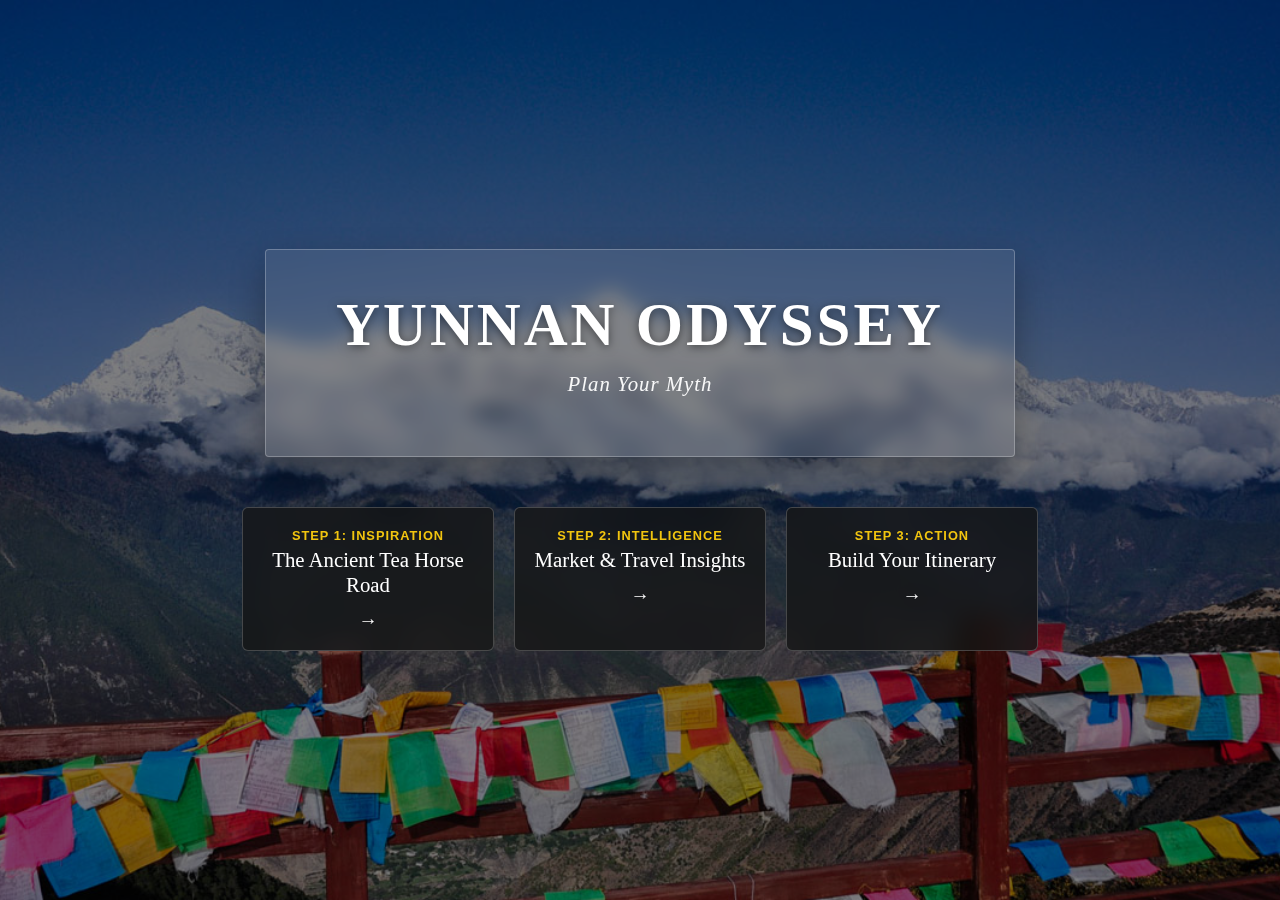
<file: index.html>
<!DOCTYPE html>
<html lang="en">
<head>
    <meta charset="UTF-8">
    <meta name="viewport" content="width=device-width, initial-scale=1.0">
    <title>Yunnan Odyssey</title>
    <link rel="stylesheet" href="https://cdnjs.cloudflare.com/ajax/libs/font-awesome/6.4.0/css/all.min.css">
    <link rel="stylesheet" href="css/style.css">
</head>
<body>

    <div class="hero-bg">
        
        <div class="overlay"></div>
        
        <div class="title-box">
            <h1>Yunnan Odyssey</h1>
            <p>Plan Your Myth</p>
        </div>

        <div class="card-container">
            <a href="storymap.html" class="nav-card">
                <h3>Step 1: Inspiration</h3>
                <h2>The Ancient Tea Horse Road</h2>
                <span class="arrow">→</span>
            </a>

            <a href="dashboard.html" class="nav-card">
                <h3>Step 2: Intelligence</h3>
                <h2>Market & Travel Insights</h2>
                <span class="arrow">→</span>
            </a>

            <a href="interactive.html" class="nav-card">
                <h3>Step 3: Action</h3>
                <h2>Build Your Itinerary</h2>
                <span class="arrow">→</span>
            </a>
        </div>
    </div>

</body>
</html>
</file>
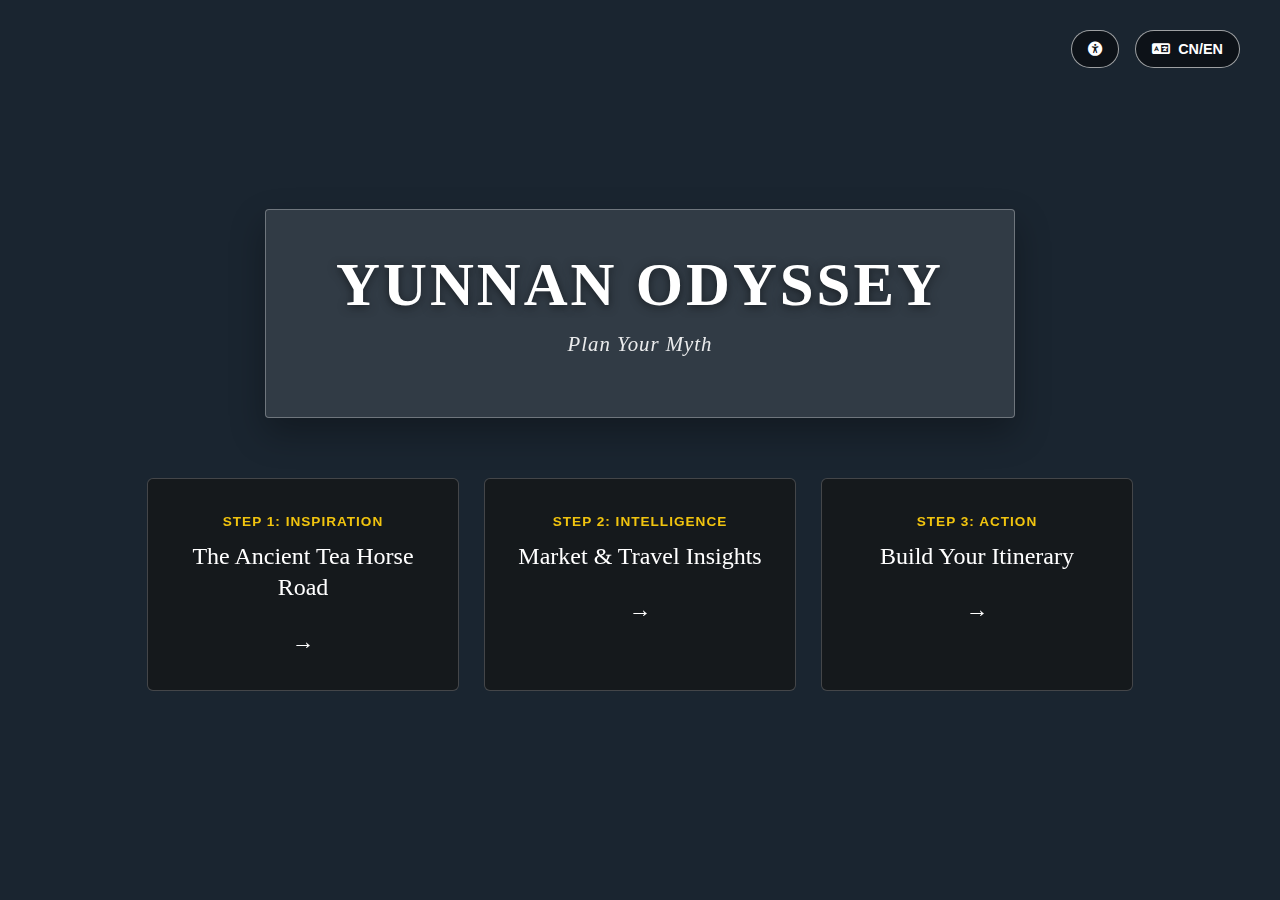
<file: test/index.html>
<!DOCTYPE html>
<html lang="en">
<head>
    <meta charset="UTF-8">
    <meta name="viewport" content="width=device-width, initial-scale=1.0">
    <title>Yunnan Odyssey</title>
    <link rel="stylesheet" href="https://cdnjs.cloudflare.com/ajax/libs/font-awesome/6.4.0/css/all.min.css">
    <link rel="stylesheet" href="css/style.css">
</head>
<body>

    <div class="hero-bg">
        
        <div class="overlay"></div>
        
        <div class="top-controls">
            <button class="control-btn" id="a11yBtn" onclick="toggleAccessibility()">
                <i class="fa-solid fa-universal-access"></i>
            </button>
            <button class="control-btn" id="langBtn" onclick="toggleLanguage()">
                <i class="fa-solid fa-language"></i> <span id="langText">CN/EN</span>
            </button>
        </div>

        <div class="title-box">
            <h1 id="mainTitle">Yunnan Odyssey</h1>
            <p id="subTitle">Plan Your Myth</p>
        </div>

        <div class="card-container">
            <a href="storymap.html" class="nav-card">
                <h3 id="step1Label">Step 1: Inspiration</h3>
                <h2 id="step1Title">The Ancient Tea Horse Road</h2>
                <span class="arrow">→</span>
            </a>

            <a href="dashboard.html" class="nav-card">
                <h3 id="step2Label">Step 2: Intelligence</h3>
                <h2 id="step2Title">Market & Travel Insights</h2>
                <span class="arrow">→</span>
            </a>

            <a href="interactive.html" class="nav-card">
                <h3 id="step3Label">Step 3: Action</h3>
                <h2 id="step3Title">Build Your Itinerary</h2>
                <span class="arrow">→</span>
            </a>
        </div>
    </div>

    <script>
        // --- 1. 多语言配置 ---
        const translations = {
            en: {
                mainTitle: "Yunnan Odyssey",
                subTitle: "Plan Your Myth",
                step1Label: "Step 1: Inspiration",
                step1Title: "The Ancient Tea Horse Road",
                step2Label: "Step 2: Intelligence",
                step2Title: "Market & Travel Insights",
                step3Label: "Step 3: Action",
                step3Title: "Build Your Itinerary"
            },
            cn: {
                mainTitle: "云南奥德赛",
                subTitle: "谱写你的神话",
                step1Label: "第一步：灵感启程",
                step1Title: "茶马古道文化之旅",
                step2Label: "第二步：情报分析",
                step2Title: "市场与旅行大数据",
                step3Label: "第三步：开始行动",
                step3Title: "构建你的专属行程"
            }
        };

        let currentLang = 'en';

        function toggleLanguage() {
            // 切换语言状态
            currentLang = currentLang === 'en' ? 'cn' : 'en';
            const t = translations[currentLang];

            // 更新 DOM 文本
            document.getElementById('mainTitle').innerText = t.mainTitle;
            document.getElementById('subTitle').innerText = t.subTitle;
            
            document.getElementById('step1Label').innerText = t.step1Label;
            document.getElementById('step1Title').innerText = t.step1Title;
            
            document.getElementById('step2Label').innerText = t.step2Label;
            document.getElementById('step2Title').innerText = t.step2Title;
            
            document.getElementById('step3Label').innerText = t.step3Label;
            document.getElementById('step3Title').innerText = t.step3Title;

            // 更新按钮状态
            const btn = document.getElementById('langBtn');
            btn.style.background = currentLang === 'cn' ? 'rgba(52, 148, 166, 0.8)' : ''; // 青色高亮
        }

        // --- 2. 无障碍功能 (高对比度 + 大字体) ---
        let isA11yActive = false;

        function toggleAccessibility() {
            isA11yActive = !isA11yActive;
            const body = document.body;
            const btn = document.getElementById('a11yBtn');

            if (isA11yActive) {
                body.classList.add('accessibility-mode');
                btn.style.background = '#e0b341'; // 黄色高亮
                btn.style.color = 'black';
            } else {
                body.classList.remove('accessibility-mode');
                btn.style.background = '';
                btn.style.color = '';
            }
        }
    </script>
</body>
</html>
</file>
<file: css/style.css>
/* 全局设置 */
body, html { 
    margin: 0; 
    padding: 0; 
    font-family: 'Georgia', serif; 
    height: 100%; 
    /* 桌面端保持无滚动，移动端在下面 @media 里开启滚动 */
    overflow: hidden; 
}

/* --- 背景设置 --- */
.hero-bg {
    background-color: #2c3e50; 
    background-image: url('../assets/yunnan.jpg');
    background-size: cover;
    background-position: center;
    background-repeat: no-repeat;
    
    height: 100vh;
    width: 100vw;
    display: flex;
    flex-direction: column;
    align-items: center;
    justify-content: center;
    position: relative;
}

/* 遮罩层 */
.overlay {
    position: absolute;
    top: 0; left: 0; right: 0; bottom: 0;
    background: rgba(0, 0, 0, 0.5); 
    z-index: 1; 
    pointer-events: none;
}

/* --- 标题框 --- */
.title-box {
    position: relative;
    z-index: 2;
    background: rgba(255, 255, 255, 0.08);
    backdrop-filter: blur(10px);
    padding: 40px 70px;
    border: 1px solid rgba(255, 255, 255, 0.25);
    text-align: center;
    color: white;
    margin-bottom: 50px; /* 稍微减小与卡片的距离 */
    box-shadow: 0 15px 35px rgba(0, 0, 0, 0.3);
    border-radius: 4px;
    transition: transform 0.3s;
}

.title-box h1 { 
    margin: 0; 
    font-size: 3.8rem; 
    letter-spacing: 3px; 
    text-transform: uppercase; 
    text-shadow: 0 2px 10px rgba(0,0,0,0.5);
}

.title-box p { 
    margin-top: 12px; 
    font-size: 1.3rem; 
    font-style: italic; 
    opacity: 0.95; 
    letter-spacing: 1px;
}

/* --- 导航卡片容器 --- */
.card-container {
    position: relative;
    z-index: 2;
    display: flex;
    gap: 20px; /* 减小卡片之间的间距 */
    flex-direction: row; 
}

/* --- ★★★ 核心修改：卡片样式 ★★★ --- */
.nav-card {
    background: rgba(20, 20, 20, 0.75);
    backdrop-filter: blur(12px);
    border: 1px solid rgba(255, 255, 255, 0.2);
    color: white;
    
    /* 修改点 1：减小宽度，让整体更精致 */
    width: 220px; 
    
    /* 修改点 2：大幅减小内边距，让卡片变“扁” */
    padding: 20px 15px; 
    
    text-align: center;
    cursor: pointer;
    transition: all 0.3s ease;
    text-decoration: none;
    display: flex;
    flex-direction: column;
    align-items: center;
    border-radius: 6px;
}

.nav-card:hover {
    background: rgba(255, 255, 255, 0.95);
    color: #1a1a1a;
    transform: translateY(-5px); /* 悬浮幅度也改小一点 */
}

.nav-card h3 { 
    /* 修改点 3：减小标题下方的间距 */
    margin: 0 0 5px 0; 
    
    font-family: sans-serif; 
    text-transform: uppercase; 
    letter-spacing: 1px; 
    font-size: 0.8rem; /* 字体稍微调小 */
    color: #f1c40f;
    transition: color 0.3s;
}

.nav-card:hover h3 { 
    color: #d35400; 
}

.nav-card h2 { 
    margin: 0; 
    font-size: 1.3rem; /* 字体稍微调小 */
    line-height: 1.2; 
    font-weight: 500;
}

.nav-card .arrow { 
    /* 修改点 4：大幅减小箭头的上方间距，防止卡片被撑高 */
    margin-top: 10px; 
    font-size: 1.2rem; 
}

/* ========================================= */
/* --- 移动端适配 (Mobile Responsive) --- */
/* ========================================= */

@media screen and (max-width: 768px) {
    
    /* 允许页面滚动 */
    body, html {
        height: auto;
        overflow-y: auto; 
    }

    .hero-bg {
        height: auto;
        min-height: 100vh;
        padding: 40px 20px;
        box-sizing: border-box; 
        justify-content: flex-start; 
    }

    /* 手机端标题调整 */
    .title-box {
        padding: 25px 15px;
        margin-top: 30px;
        margin-bottom: 30px;
        width: 85%;
    }

    .title-box h1 {
        font-size: 2rem; 
    }

    .title-box p {
        font-size: 0.9rem; 
    }

    /* 手机端卡片排列 */
    .card-container {
        flex-direction: column; 
        width: 100%;
        align-items: center; 
        padding-bottom: 40px;
        gap: 15px; /* 手机上卡片靠得紧一点 */
    }

    /* --- ★★★ 手机端卡片特化：更宽、更扁 ★★★ --- */
    .nav-card {
        /* 宽度变大，看起来像一个横条按钮 */
        width: 90%; 
        max-width: 350px; 
        
        /* 进一步减小上下内边距 */
        padding: 15px 20px; 
        
        /* 可选：如果你想让手机上文字横向排列（左边字右边箭头），可以解开下面这行注释 */
        /* flex-direction: row; justify-content: space-between; align-items: center; */
    }
    
    /* 手机上箭头稍微小一点 */
    .nav-card .arrow {
        margin-top: 8px; /* 极小的间距 */
        font-size: 1.1rem;
    }
}
</file>
<file: test/css/style.css>
/* 全局设置 */
body, html { 
    margin: 0; 
    padding: 0; 
    font-family: 'Georgia', serif; 
    height: 100%; 
    overflow: hidden; 
    /* 移除之前的 background-color，防止遮挡图片 */
}

/* ★★★ 1. 背景图修复 ★★★ */
.hero-bg {
    /* 使用一张稳定的高清图，并设置兜底颜色 */
    background-color: #2c3e50; 
    background-image: url('https://images.unsplash.com/photo-1548003693-e189874a7b56?q=80&w=2070&auto=format&fit=crop');
    background-size: cover;
    background-position: center;
    background-repeat: no-repeat;
    
    height: 100vh;
    width: 100vw;
    display: flex;
    flex-direction: column;
    align-items: center;
    justify-content: center;
    position: relative;
}

/* 遮罩层 (让文字更清晰) */
.overlay {
    position: absolute;
    top: 0; left: 0; right: 0; bottom: 0;
    background: rgba(0, 0, 0, 0.4); /* 40% 黑色遮罩 */
    z-index: 1; 
}

/* --- 顶部按钮样式 --- */
.top-controls {
    position: absolute;
    top: 30px;
    right: 40px;
    z-index: 10;
    display: flex;
    gap: 16px;
}

.control-btn {
    background: rgba(0, 0, 0, 0.5); /* 深色半透明背景，对比度更好 */
    border: 1px solid rgba(255, 255, 255, 0.6);
    color: white;
    padding: 10px 16px;
    border-radius: 30px;
    font-size: 0.9rem;
    font-weight: bold;
    cursor: pointer;
    display: flex;
    align-items: center;
    gap: 8px;
    transition: all 0.2s;
}

.control-btn:hover {
    background: white;
    color: #1a1a1a;
}

/* --- 标题框 --- */
.title-box {
    position: relative;
    z-index: 2;
    background: rgba(255, 255, 255, 0.1);
    backdrop-filter: blur(10px);
    padding: 40px 70px;
    border: 1px solid rgba(255, 255, 255, 0.3);
    text-align: center;
    color: white;
    margin-bottom: 60px;
    box-shadow: 0 15px 35px rgba(0, 0, 0, 0.3);
    border-radius: 4px;
    transition: transform 0.3s;
}

.title-box h1 { 
    margin: 0; font-size: 3.8rem; letter-spacing: 3px; text-transform: uppercase; 
    text-shadow: 0 2px 10px rgba(0,0,0,0.5);
}
.title-box p { 
    margin-top: 12px; font-size: 1.3rem; font-style: italic; opacity: 0.9; letter-spacing: 1px;
}

/* --- 导航卡片 --- */
.card-container {
    position: relative;
    z-index: 2;
    display: flex;
    gap: 25px;
}

.nav-card {
    background: rgba(20, 20, 20, 0.7); /* 深色背景 */
    backdrop-filter: blur(12px);
    border: 1px solid rgba(255, 255, 255, 0.2);
    color: white;
    width: 260px;
    padding: 35px 25px;
    text-align: center;
    cursor: pointer;
    transition: all 0.3s ease;
    text-decoration: none;
    display: flex;
    flex-direction: column;
    align-items: center;
    border-radius: 6px;
}

.nav-card:hover {
    background: rgba(255, 255, 255, 0.95);
    color: #1a1a1a;
    transform: translateY(-10px);
}

.nav-card h3 { 
    margin: 0 0 12px 0; 
    font-family: sans-serif; 
    text-transform: uppercase; 
    letter-spacing: 1px; 
    font-size: 0.85rem; 
    color: #f1c40f; /* 黄色高亮 */
    transition: color 0.3s;
}
/* 卡片悬停时文字变色 */
.nav-card:hover h3 { color: #d35400; }

.nav-card h2 { margin: 0; font-size: 1.5rem; line-height: 1.3; font-weight: 500;}
.nav-card .arrow { margin-top: 25px; font-size: 1.4rem; }

/* ★★★ 2. 无障碍模式 (High Contrast Mode) ★★★ */
/* 当 body 拥有 class="accessibility-mode" 时生效 */
body.accessibility-mode .title-box,
body.accessibility-mode .nav-card,
body.accessibility-mode .control-btn {
    background: #000000 !important; /* 纯黑背景 */
    border: 2px solid #ffff00 !important; /* 黄色高亮边框 */
    color: #ffffff !important; /* 纯白文字 */
    box-shadow: none !important;
    backdrop-filter: none !important;
}

body.accessibility-mode h1,
body.accessibility-mode h2,
body.accessibility-mode p,
body.accessibility-mode h3,
body.accessibility-mode span {
    color: #ffffff !important;
    text-shadow: none !important;
    font-weight: bold !important;
}

body.accessibility-mode h3 {
    color: #ffff00 !important; /* 辅助文字变黄 */
    text-decoration: underline;
}

/* 放大字体 */
body.accessibility-mode .nav-card h2 { font-size: 1.8rem; }
body.accessibility-mode .nav-card h3 { font-size: 1rem; }
body.accessibility-mode .title-box h1 { font-size: 4.5rem; }
</file>
